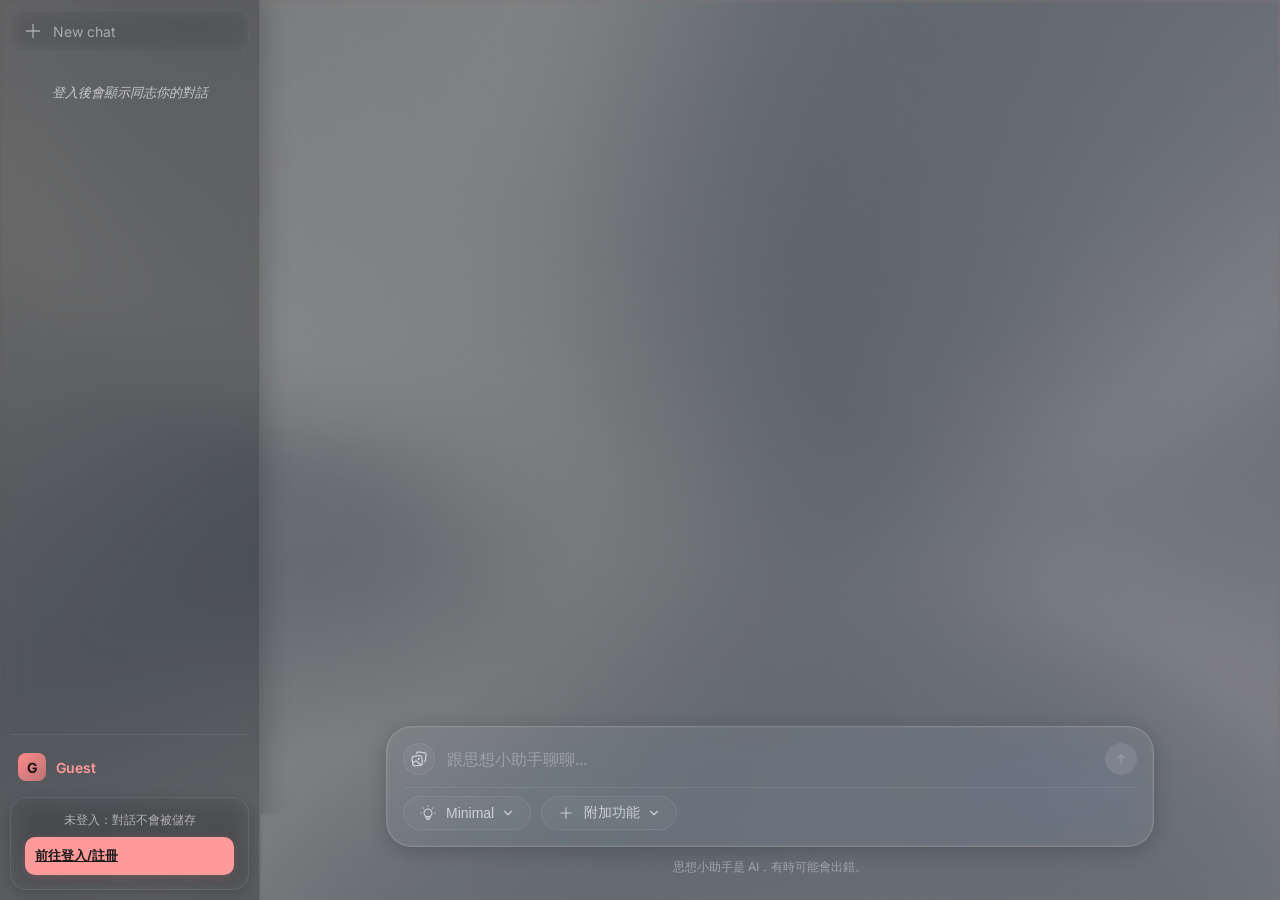
<file: index.html>
<!doctype html>
<html lang="zh-TW">
  <head>
    <meta charset="UTF-8" />
    <meta name="viewport" content="width=device-width, initial-scale=1.0" />
    <title>張師社會主義民主共和國 - 思想小助手</title>
    <link rel="icon" href="/static/images/favicon.ico" type="image/x-icon" />

    <link rel="preconnect" href="https://fonts.googleapis.com" />
    <link rel="preconnect" href="https://fonts.gstatic.com" crossorigin />
    <link
      href="https://fonts.googleapis.com/css2?family=Inter:wght@300;400;500;600&family=JetBrains+Mono:wght@400;500&display=swap"
      rel="stylesheet"
    />

    <link
      rel="stylesheet"
      href="static/vendor/highlightjs/atom-one-dark.min.css"
    />
    <link rel="stylesheet" href="static/vendor/katex/katex.min.css" />
    <link rel="stylesheet" href="static/css/style.css" />
  </head>

  <body>
    <div class="full-bg"><img src="/static/images/background.png" /></div>
    <div class="app-container">
      <aside class="sidebar">
        <div style="display: flex; gap: 8px; align-items: center">
          <div class="new-chat-btn" id="new-chat-btn" style="flex-grow: 1">
            <svg
              width="20"
              height="20"
              viewBox="0 0 20 20"
              fill="none"
              xmlns="http://www.w3.org/2000/svg"
            >
              <path
                d="M9.335 16.5v-5.835H3.5a.665.665 0 1 1 0-1.33h5.835V3.5a.665.665 0 0 1 1.33 0v5.835H16.5l.134.014a.665.665 0 0 1 0 1.302l-.134.014h-5.835V16.5a.665.665 0 1 1-1.33 0"
                fill="currentColor"
              />
            </svg>
            New chat
          </div>
          <button
            id="temp-chat-btn"
            class="icon-btn temp-chat-btn"
            title="臨時對話模式"
            style="
              border-radius: 50%;
              width: 40px;
              height: 40px;
              padding: 0;
              display: flex;
              align-items: center;
              justify-content: center;
              background-color: rgba(255, 255, 255, 0.03);
              border: 1px solid var(--glass-border);
              color: var(--text-primary);
              cursor: pointer;
              transition: all 0.3s ease;
              flex-shrink: 0;
              margin-top: 0;
            "
          ></button>
        </div>
        <div class="history-list" id="conversation-list">
          <div class="history-empty">登入後會顯示同志你的對話</div>
        </div>
        <div class="sidebar-footer">
          <div class="user-profile" id="user-profile">
            <div class="avatar" id="user-avatar">G</div>
            <div class="username" id="user-name">Guest</div>
          </div>
          <div class="auth-card">
            <div id="auth-hint" class="auth-hint">尚未登入</div>
            <div class="auth-actions">
              <a id="login-page-btn" class="primary-btn" href="login.html"
                >前往登入/註冊</a
              >
              <button id="logout-btn" class="ghost-btn">登出</button>
            </div>
          </div>
        </div>
      </aside>

      <main class="chat-interface">
        <div
          id="temp-chat-banner"
          class="temp-chat-banner"
          style="
            display: none;
            background-color: rgba(255, 255, 255, 0.05);
            color: var(--text-secondary);
            text-align: center;
            padding: 8px;
            font-weight: 500;
            border-bottom: 1px solid var(--glass-border);
            font-size: 13px;
            z-index: 100;
            backdrop-filter: blur(10px);
            -webkit-backdrop-filter: blur(10px);
          "
        >
          臨時對話模式
        </div>
        <div class="mobile-header">
          <button id="mobile-menu-btn" aria-label="切換選單">
            <svg
              viewBox="0 0 24 24"
              fill="none"
              xmlns="http://www.w3.org/2000/svg"
            >
              <path
                d="M4 6H20"
                stroke="currentColor"
                stroke-width="2"
                stroke-linecap="round"
              />
              <path
                d="M4 12H20"
                stroke="currentColor"
                stroke-width="2"
                stroke-linecap="round"
              />
              <path
                d="M4 18H20"
                stroke="currentColor"
                stroke-width="2"
                stroke-linecap="round"
              />
            </svg>
          </button>
        </div>

        <div id="chat-box" class="chat-container"></div>

        <div class="input-container">
          <div class="input-wrapper">
            <div
              id="image-preview-container"
              class="image-preview-container"
              style="display: none"
            ></div>
            <div class="input-main">
              <button
                id="attach-photo-button"
                class="attach-photo-btn"
                type="button"
                title="上傳圖片"
                aria-label="上傳圖片"
              ></button>
              <input id="attach-photo-input" type="file" multiple hidden />
              <textarea
                id="user-input"
                placeholder="跟思想小助手聊聊..."
                rows="1"
              ></textarea>
              <button id="send-button" disabled>
                <svg
                  viewBox="0 0 24 24"
                  fill="none"
                  xmlns="http://www.w3.org/2000/svg"
                >
                  <path
                    d="M7 11L12 6L17 11M12 18V7"
                    stroke="currentColor"
                    stroke-width="2"
                    stroke-linecap="round"
                    stroke-linejoin="round"
                  />
                </svg>
              </button>
            </div>
            <div class="prompt-tools-block" id="prompt-tools-block">
              <div class="prompt-tools-list" id="prompt-tools"></div>
            </div>
          </div>
          <div class="disclaimer">思想小助手是 AI，有時可能會出錯。</div>
          <div class="input-bg-footer"></div>
        </div>
      </main>
    </div>

    <div class="mobile-backdrop" id="mobile-backdrop"></div>

    <script src="static/vendor/katex/katex.min.js"></script>
    <script src="static/vendor/marked/marked.min.js"></script>
    <script src="static/vendor/highlightjs/highlight.min.js"></script>

    <script src="static/vendor/firebase/firebase-app-compat.js"></script>
    <script src="static/vendor/firebase/firebase-auth-compat.js"></script>
    <script src="static/vendor/firebase/firebase-firestore-compat.js"></script>
    <script>
      const firebaseConfig = {
        apiKey: 'AIzaSyBUsvCTTWQwZ-mWCOGCFeI0-P1fiORJmA0',
        authDomain: 'chatzssdmrofficialgithubio.firebaseapp.com',
        projectId: 'chatzssdmrofficialgithubio',
        storageBucket: 'chatzssdmrofficialgithubio.firebasestorage.app',
        messagingSenderId: '792434430740',
        appId: '1:792434430740:web:5648e66d63b79d72e2a801',
        measurementId: 'G-4ZVL8Z7JLS',
      };
      try {
        firebase.initializeApp(firebaseConfig);
      } catch (e) {
        console.error('Firebase 初始化失敗，請確認設定是否已填寫。', e);
      }
    </script>
    <script src="static/js/svg-icons.js"></script>
    <script src="static/js/constants.js"></script>
    <script src="static/js/system-instruction.js"></script>
    <script src="static/js/zhang-quotes.js"></script>
    <script src="static/js/red-universe.js"></script>
    <script src="static/js/firebase-init.js"></script>
    <script src="static/js/state.js"></script>
    <script src="static/js/utils.js"></script>
    <script src="static/js/dom-elements.js"></script>
    <script src="static/js/prompt-tools.js"></script>
    <script src="static/js/ui.js"></script>
    <script src="static/js/chat-ui.js"></script>
    <script src="static/js/db.js"></script>
    <script src="static/js/modals.js"></script>
    <script src="static/js/auth-db-actions.js"></script>
    <script src="static/js/auth-observer.js"></script>
    <script src="static/js/api-utils.js"></script>
    <script src="static/js/search-utils.js"></script>
    <script src="static/js/chat-api.js"></script>
    <script src="static/js/events.js"></script>
  </body>
</html>
</file>
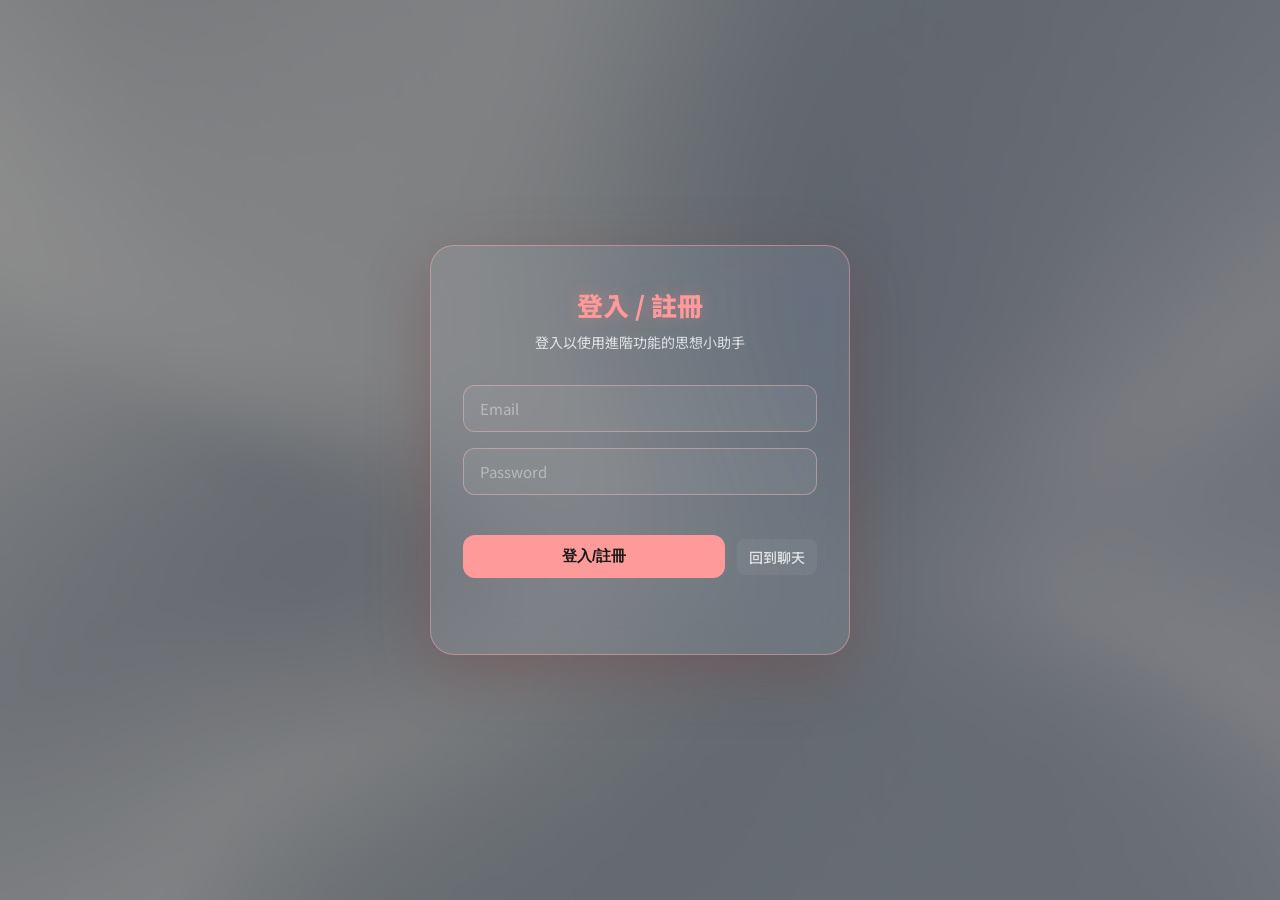
<file: login.html>
<!doctype html>
<html lang="zh-TW">
  <head>
    <meta charset="UTF-8" />
    <meta name="viewport" content="width=device-width, initial-scale=1.0" />
    <title>張師社會主義民主共和國 - 思想小助手</title>
    <link rel="icon" href="/static/images/favicon.ico" type="image/x-icon" />

    <link rel="preconnect" href="https://fonts.googleapis.com" />
    <link rel="preconnect" href="https://fonts.gstatic.com" crossorigin />
    <link
      href="https://fonts.googleapis.com/css2?family=Inter:wght@300;400;500;600;800&family=JetBrains+Mono:wght@400;500&family=Noto+Sans+TC:wght@400;500;700&display=swap"
      rel="stylesheet"
    />

    <link rel="stylesheet" href="static/css/modules/login.css" />
  </head>

  <body>
    <div class="full-bg">
      <img src="/static/images/background.png" alt="Background" />
    </div>

    <div class="login-shell">
      <div class="login-title">登入 / 註冊</div>
      <div class="login-subtitle">登入以使用進階功能的思想小助手</div>
      <input
        id="login-email"
        class="auth-input"
        type="email"
        placeholder="Email"
      />
      <input
        id="login-password"
        class="auth-input"
        type="password"
        placeholder="Password"
      />

      <div class="login-actions">
        <button id="login-submit" class="primary-btn">登入/註冊</button>
        <a class="back-link" href="index.html">回到聊天</a>
      </div>
      <div id="login-status" class="status-text"></div>
    </div>

    <script src="static/vendor/firebase/firebase-app-compat.js"></script>
    <script src="static/vendor/firebase/firebase-auth-compat.js"></script>
    <script>
      const firebaseConfig = {
        apiKey: 'AIzaSyBUsvCTTWQwZ-mWCOGCFeI0-P1fiORJmA0',
        authDomain: 'chatzssdmrofficialgithubio.firebaseapp.com',
        projectId: 'chatzssdmrofficialgithubio',
        storageBucket: 'chatzssdmrofficialgithubio.firebasestorage.app',
        messagingSenderId: '792434430740',
        appId: '1:792434430740:web:5648e66d63b79d72e2a801',
        measurementId: 'G-4ZVL8Z7JLS',
      };
      try {
        firebase.initializeApp(firebaseConfig);
      } catch (e) {
        console.error('Firebase 初始化失敗，請確認設定是否已填寫。', e);
      }
    </script>
    <script src="static/js/login.js"></script>
  </body>
</html>
</file>
<file: static/css/style.css>
@import url('./modules/variables.css');
@import url('./modules/base.css');
@import url('./modules/layout.css');
@import url('./modules/sidebar.css');
@import url('./modules/chat.css');
@import url('./modules/latex.css');
@import url('./modules/input.css');
@import url('./modules/components.css');
@import url('./modules/background.css');
@import url('./modules/settings.css');
@import url('./modules/mobile.css');
</file>
<file: static/css/modules/login.css>
:root {
  --accent-color: #ff8888;
  --accent-strong: color-mix(in srgb, var(--accent-color) 85%, white 15%);
  --accent-soft: color-mix(in srgb, var(--accent-color) 40%, white 10%);
  --accent-glow: color-mix(in srgb, var(--accent-color) 35%, transparent);
  --text-primary: #ffffff;
  --text-secondary: rgba(255, 255, 255, 0.78);
  --bg-dark-overlay: rgba(0, 0, 0, 0.55);
  --radius-ui: 24px;
  --input-bg: rgba(255, 255, 255, 0.06);
}

@keyframes fadeInScale {
  from {
    opacity: 0;
    transform: scale(0.95);
  }

  to {
    opacity: 1;
    transform: scale(1);
  }
}

@keyframes fadeIn {
  from {
    opacity: 0;
  }

  to {
    opacity: 1;
  }
}

* {
  box-sizing: border-box;
}

body {
  margin: 0;
  display: flex;
  align-items: center;
  justify-content: center;
  min-height: 100vh;
  background-color: #000;
  font-family: 'Noto Sans TC', 'Inter', system-ui, sans-serif;
  color: var(--text-primary);
  overflow: hidden;
  animation: fadeIn 0.8s ease-out;
}

.full-bg {
  position: fixed;
  top: 0;
  left: 0;
  width: 100%;
  height: 100%;
  z-index: -2;
}

.full-bg img {
  width: 100%;
  height: 100%;
  object-fit: cover;
  filter: brightness(60%) grayscale(18%) blur(4px);
  transform: scale(1.03);
}

.full-bg::after {
  content: '';
  position: absolute;
  inset: 0;
  background:
    linear-gradient(
      180deg,
      color-mix(in srgb, var(--accent-color) 8%, transparent),
      transparent 40%
    ),
    var(--bg-dark-overlay);
  z-index: -1;
}

.login-shell {
  width: 100%;
  max-width: 420px;
  padding: 40px 32px;
  position: relative;
  z-index: 10;
  background: rgba(255, 255, 255, 0.07);
  backdrop-filter: blur(20px) saturate(180%);
  -webkit-backdrop-filter: blur(20px) saturate(180%);
  border-radius: var(--radius-ui);
  border: 1px solid color-mix(in srgb, var(--accent-color) 28%, white 15%);
  box-shadow: 0 18px 60px color-mix(in srgb, var(--accent-color) 15%, black 20%);
  animation: fadeInScale 0.5s cubic-bezier(0.175, 0.885, 0.32, 1.275);
}

.login-title {
  font-size: 26px;
  font-weight: 800;
  color: var(--accent-strong);
  margin-bottom: 8px;
  text-align: center;
  text-shadow: 0 0 15px var(--accent-glow);
}

.login-subtitle {
  color: var(--text-secondary);
  font-size: 14px;
  margin-bottom: 32px;
  text-align: center;
  line-height: 1.6;
}

.auth-input {
  width: 100%;
  padding: 12px 16px;
  margin-bottom: 16px;
  border-radius: 12px;
  border: 1px solid color-mix(in srgb, var(--accent-color) 24%, white 20%);
  background: var(--input-bg);
  color: var(--text-primary);
  font-size: 15px;
  font-family: inherit;
  outline: none;
  transition: all 0.2s ease;
}

.auth-input::placeholder {
  color: rgba(255, 255, 255, 0.4);
}

.auth-input:focus {
  border-color: var(--accent-strong);
  background: rgba(255, 255, 255, 0.1);
  box-shadow: 0 0 15px var(--accent-glow);
}

.login-actions {
  display: flex;
  gap: 12px;
  margin-top: 24px;
  align-items: center;
}

.primary-btn {
  padding: 12px 20px;
  font-weight: 700;
  font-size: 15px;
  border: none;
  border-radius: 12px;
  background: var(--accent-strong);
  color: #1a1a1a;
  cursor: pointer;
  transition:
    transform 0.1s,
    background 0.2s,
    box-shadow 0.2s;
  flex: 1;
}

.primary-btn:hover {
  background: color-mix(in srgb, var(--accent-color) 92%, white 8%);
  box-shadow: 0 4px 12px var(--accent-glow);
  transform: translateY(-1px);
}

.primary-btn:active {
  transform: scale(0.98);
}

.back-link {
  color: var(--text-secondary);
  text-decoration: none;
  font-size: 14px;
  font-weight: 500;
  padding: 8px 12px;
  border-radius: 8px;
  transition: all 0.2s ease;
  background: rgba(255, 255, 255, 0.05);
}

.back-link:hover {
  background: rgba(255, 255, 255, 0.15);
  color: #fff;
}

.status-text {
  min-height: 20px;
  font-size: 13px;
  color: var(--accent-soft);
  margin-top: 16px;
  text-align: center;
  font-weight: 500;
  text-shadow: 0 0 5px rgba(0, 0, 0, 0.5);
}
</file>
<file: static/vendor/highlightjs/atom-one-dark.min.css>
pre code.hljs {
    display: block;
    overflow-x: auto;
    padding: 1em
}

code.hljs {
    padding: 3px 5px
}

.hljs {
    color: #abb2bf;
    background: #282c34
}

.hljs-comment,
.hljs-quote {
    color: #5c6370;
    font-style: italic
}

.hljs-doctag,
.hljs-formula,
.hljs-keyword {
    color: #c678dd
}

.hljs-deletion,
.hljs-name,
.hljs-section,
.hljs-selector-tag,
.hljs-subst {
    color: #e06c75
}

.hljs-literal {
    color: #56b6c2
}

.hljs-addition,
.hljs-attribute,
.hljs-meta .hljs-string,
.hljs-regexp,
.hljs-string {
    color: #98c379
}

.hljs-attr,
.hljs-number,
.hljs-selector-attr,
.hljs-selector-class,
.hljs-selector-pseudo,
.hljs-template-variable,
.hljs-type,
.hljs-variable {
    color: #d19a66
}

.hljs-bullet,
.hljs-link,
.hljs-meta,
.hljs-selector-id,
.hljs-symbol,
.hljs-title {
    color: #61aeee
}

.hljs-built_in,
.hljs-class .hljs-title,
.hljs-title.class_ {
    color: #e6c07b
}

.hljs-emphasis {
    font-style: italic
}

.hljs-strong {
    font-weight: 700
}

.hljs-link {
    text-decoration: underline
}
</file>
